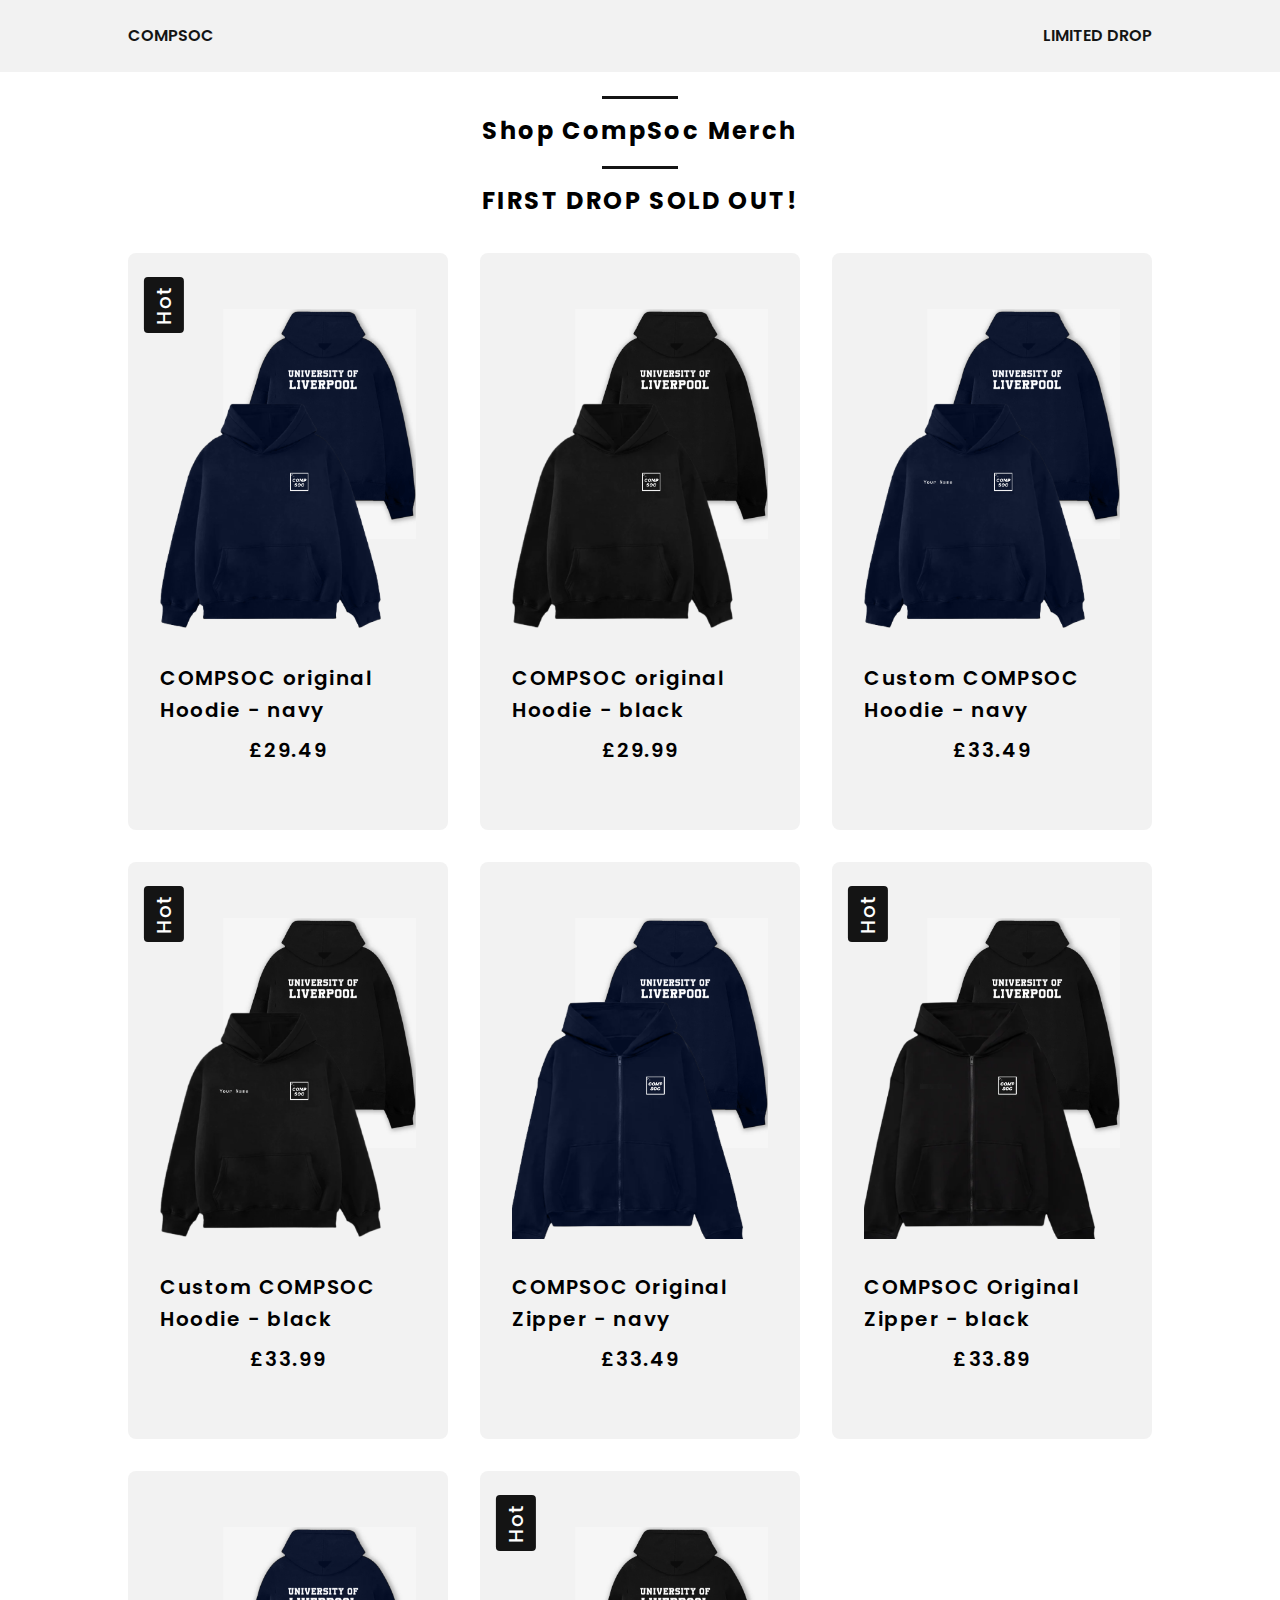
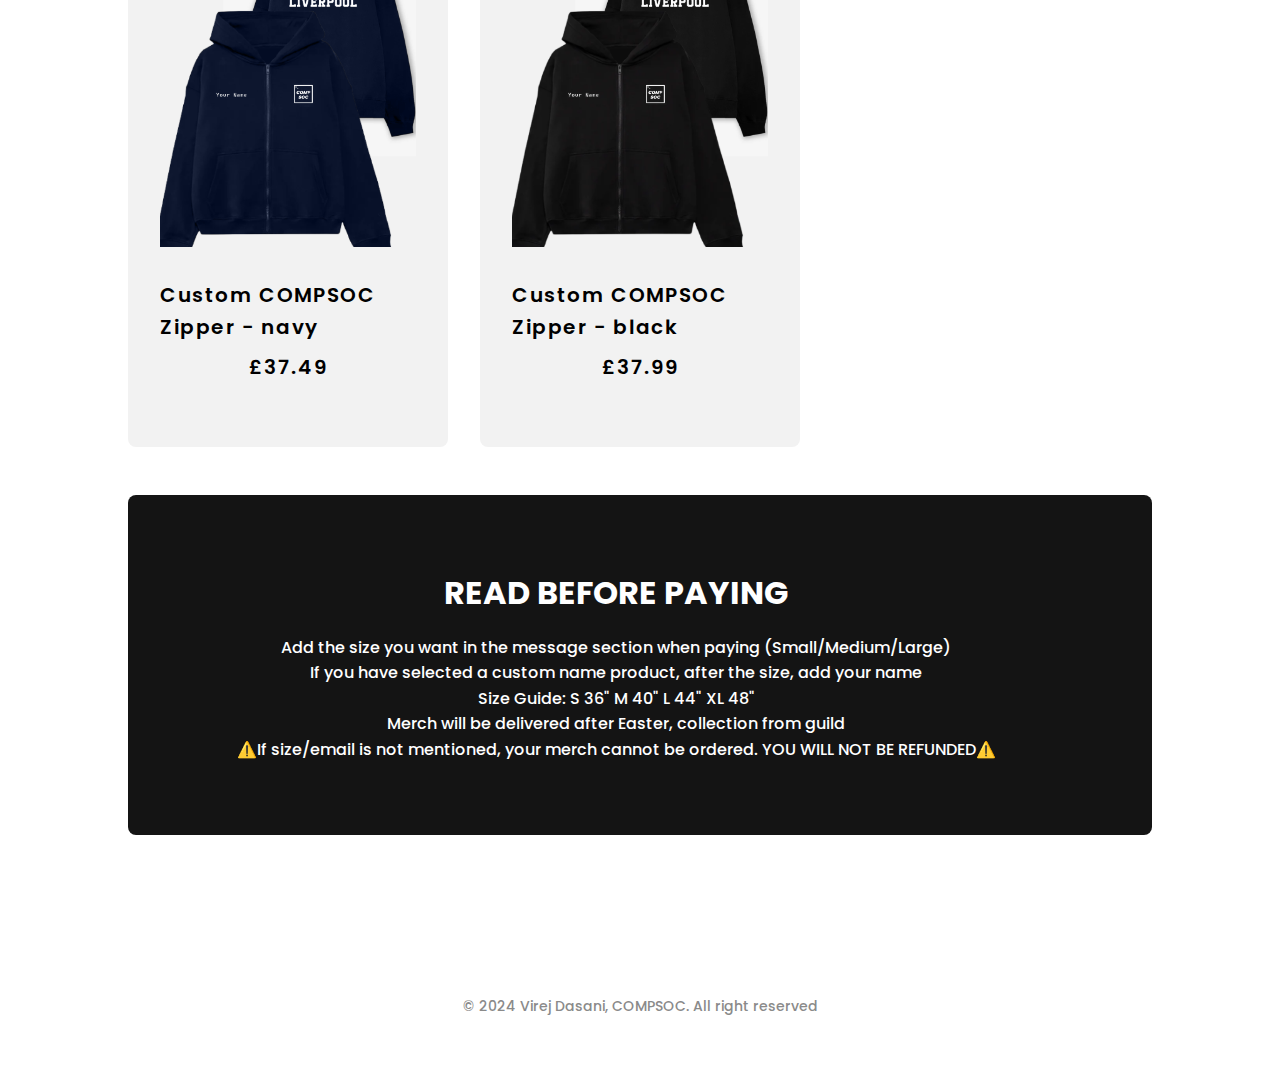
<file: index.html>
<!DOCTYPE html>
<html lang="en">

<head>
    <!-- Google tag (gtag.js) -->
    <script async src="https://www.googletagmanager.com/gtag/js?id=G-Y949ZF0F2F"></script>
    <script>
        window.dataLayer = window.dataLayer || [];

        function gtag() {
            dataLayer.push(arguments);
        }
        gtag('js', new Date());

        gtag('config', 'G-Y949ZF0F2F');
    </script>
    <meta charset="UTF-8">
    <meta http-equiv="X-UA-Compatible" content="IE=edge">
    <meta name="viewport" content="width=device-width, initial-scale=1.0">
    <!-- favicon -->
    <link rel="icon" href="compsoclogo.png" type="image/png">
    <link rel="stylesheet" href="assets/css/styles.css">
    <link href='https://unpkg.com/boxicons@2.1.4/css/boxicons.min.css' rel='stylesheet'>
    <title>Shop COMPSOC</title>
</head>

<body>
    <header class="l-header" id="header">
        <nav class="nav bd-grid">
            <a href="#" class="nav_logo">COMPSOC</a>
            <a href="#" class="nav_logo">LIMITED DROP</a>
        </nav>
    </header>

    <section class="featured section" id="featured">
        <h2 class="section-title">Shop CompSoc Merch</h2>
        <!-- <h2 class="section-title">VERY LIMITED STOCK AVAILABLE </br>DM us on Instagram to order</h2> -->
        <h2 class="section-title">FIRST DROP SOLD OUT!</h2>

        <!-- <h2 class="section-countdown" id="countdown">Available for </h2> -->
        <div class="featured_container bd-grid">
            <article class="hoodies">
                <div class="hoodies_sale">Hot</div>
                <img src="./finalMockups/originalBlueNoName.png" alt="" class="hoodies_img">
                <span class="hoodie_name">COMPSOC original Hoodie - navy</span>
                <!-- <p class="collection_desc">Available in black & navy blue</p> -->
                <span class="hoodie_price">£29.49</span>
                <!-- <a href="https://monzo.me/virejdasani/29.49?d=ADD SIZE HERE (S/M/L), your@gmail.com, Your Name (if custom)" -->
                <!-- class="button-light">Get -->
                <!-- now <i class='bx bx-right-arrow button-icon'></i></a> -->
            </article>
            <article class="hoodies">
                <img src="./finalMockups/originalBlackNoName.png" alt="" class="hoodies_img">
                <span class="hoodie_name">COMPSOC original Hoodie - black</span>
                <!-- <p class="collection_desc">Available in black & navy blue</p> -->
                <span class="hoodie_price">£29.99</span>
                <!-- <a href="https://monzo.me/virejdasani/29.99?d=ADD SIZE HERE (S/M/L), your@gmail.com, Your Name (if custom)" -->
                <!-- class="button-light">Get -->
                <!-- now <i class='bx bx-right-arrow button-icon'></i></a> -->
            </article>
            <article class="hoodies">
                <img src="./finalMockups/originalBlueName.png" alt="" class="hoodies_img">
                <span class="hoodie_name">Custom COMPSOC Hoodie - navy</span>
                <!-- <p class="collection_desc">Available in black & navy blue</p> -->
                <span class="hoodie_price">£33.49</span>
                <!-- <a href="https://monzo.me/virejdasani/33.49?d=ADD SIZE HERE (S/M/L), your@gmail.com, Your Name (if custom)" -->
                <!-- class="button-light">Get -->
                <!-- now <i class='bx bx-right-arrow button-icon'></i></a> -->
            </article>
            <article class="hoodies">
                <div class="hoodies_sale">Hot</div>
                <img src="./finalMockups/originalBlackName.png" alt="" class="hoodies_img">
                <span class="hoodie_name">Custom COMPSOC Hoodie - black</span>
                <!-- <p class="selling_fast hoodie_name">Selling fast</p> -->
                <span class="hoodie_price">£33.99</span>
                <!-- <a href="https://monzo.me/virejdasani/33.99?d=ADD SIZE HERE (S/M/L), your@gmail.com, Your Name (if custom)" -->
                <!-- class="button-light">Get -->
                <!-- now <i class='bx bx-right-arrow button-icon'></i></a> -->
            </article>

            <article class="hoodies">
                <img src="./finalMockups/zipperBlueNoName.png" alt="" class="hoodies_img">
                <span class="hoodie_name">COMPSOC Original Zipper - navy</span>
                <!-- <p class="collection_desc">Available in black & navy blue</p> -->
                <span class="hoodie_price">£33.49</span>
                <!-- <a href="https://monzo.me/virejdasani/33.49?d=ADD SIZE HERE (S/M/L), your@gmail.com, Your Name (if custom)" -->
                <!-- class="button-light">Get -->
                <!-- now <i class='bx bx-right-arrow button-icon'></i></a> -->
            </article>
            <article class="hoodies">
                <div class="hoodies_sale">Hot</div>
                <img src="./finalMockups/zipperBlackNoName.png" alt="" class="hoodies_img">
                <span class="hoodie_name">COMPSOC Original Zipper - black</span>
                <!-- <p class="collection_desc">Available in black & navy blue</p> -->
                <span class="hoodie_price">£33.89</span>
                <!-- <a href="https://monzo.me/virejdasani/33.89?d=ADD SIZE HERE (S/M/L), your@gmail.com, Your Name (if custom)" -->
                <!-- class="button-light">Get -->
                <!-- now <i class='bx bx-right-arrow button-icon'></i></a> -->
            </article>
            <article class="hoodies">
                <!-- <div class="hoodies_sale">New</div> -->
                <img src="./finalMockups/zipperBlueName.png" alt="" class="hoodies_img">
                <span class="hoodie_name">Custom COMPSOC Zipper - navy</span>
                <!-- <p class="collection_desc">Available in black & navy blue</p> -->
                <span class="hoodie_price">£37.49</span>
                <!-- <a href="https://monzo.me/virejdasani/37.49?d=ADD SIZE HERE (S/M/L), your@gmail.com, Your Name (if custom)" -->
                <!-- class="button-light">Get -->
                <!-- now <i class='bx bx-right-arrow button-icon'></i></a> -->
            </article>
            <article class="hoodies">
                <div class="hoodies_sale">Hot</div>
                <img src="./finalMockups/zipperBlackName.png" alt="" class="hoodies_img">
                <span class="hoodie_name">Custom COMPSOC Zipper - black</span>
                <!-- <p class="collection_desc">Available in black & navy blue</p> -->
                <span class="hoodie_price">£37.99</span>
                <!-- <a href="https://monzo.me/virejdasani/37.99?d=ADD SIZE HERE (S/M/L), your@gmail.com, Your Name (if custom)" -->
                <!-- class="button-light">Get -->
                <!-- now <i class='bx bx-right-arrow button-icon'></i></a> -->
            </article>
        </div>
    </section>

    <section newsletter section>
        <div class="newsletter_container bd-grid">
            <div>
                <!-- ⚠️ -->
                <h3 class="newsletter_title">READ BEFORE PAYING</h3>
                <p class="newsletter_description">Add the size you want in the message section when paying
                    (Small/Medium/Large)</p>
                <p class="newsletter_description">If you have selected a custom name product, after the size,
                    add your
                    name</p>
                <p class="newsletter_description">Size Guide: S 36" M 40" L 44" XL 48"</p>
                <p class="newsletter_description">Merch will be delivered after Easter, collection from guild</p>
                <p class="newsletter_description">⚠️If size/email is not mentioned, your merch cannot be ordered. YOU
                    WILL NOT BE REFUNDED⚠️</p>

                <!-- <a href="" class="button">Proceed to checkout <i class='bx bx-right-arrow button-icon'></i></a> -->
            </div>
        </div>
    </section>
    </main>

    <footer class="section">
        <p class="footer_cr">&#169; 2024 Virej Dasani, COMPSOC. All right reserved</p>
    </footer>

    <script src="assets/js/main.js"></script>
</body>

</html>
</file>
<file: assets/css/styles.css>
@import url("https://fonts.googleapis.com/css2?family=Poppins:wght@400;500;600;700&display=swap");

:root {
    --header-height: 3rem;

    --font-medium: 500;
    --font-semi-bold: 600;
    --font-bold: 700;

    --dark-color: #141414;
    --dark-color-light: #8a8a8a;
    --dark-color-lighten: #f2f2f2;
    --white-color: #fff;

    --body-font: "Poppins", sans-serif;
    --big-font-size: 1.25rem;
    --bigger-font-size: 1.5rem;
    --bigest-font-size: 2rem;
    --h2-font-size: 1.25rem;
    --normal-font-size: 0.938rem;
    --smaller-font-size: 0.813;

    --mb-1: 0.5rem;
    --mb-2: 1rem;
    --mb-3: 1.5rem;
    --mb-4: 2rem;
    --mb-5: 2.5rem;
    --mb-6: 3rem;

    --z-fixed: 100;
}

@media screen and (min-width: 768px) {
    :root {
        --big-font-size: 1.5rem;
        --bigger-font-size: 2rem;
        --bigest-font-size: 3rem;
        --normal-font-size: 1rem;
        --smaller-font-size: 0.875rem;
    }
}

*,
::before,
::after {
    box-sizing: border-box;
}

html {
    scroll-behavior: smooth;
}

body {
    margin: var(--header-height) 0 0 0;
    font-family: var(--body-font);
    font-size: var(--normal-font-size);
    font-weight: var(--font-medium);
    line-height: 1.6;
}

h1,
h2,
h3,
p,
ul {
    margin: 0;
}

ul {
    padding: 0;
    list-style-type: none;
}

a {
    text-decoration: none;
    color: var(--dark-color);
}

img {
    max-width: 100%;
    height: auto;
    display: block;
}

.section {
    padding: 5rem 0 2rem;
}

.section-title {
    position: relative;
    font-size: var(--big-font-size);
    margin-bottom: var(--mb-4);
    text-align: center;
    letter-spacing: 0.1em;
}

.section-title::after {
    content: "";
    position: absolute;
    width: 56px;
    height: 0.18rem;
    top: -1rem;
    left: 0;
    right: 0;
    margin: auto;
    background-color: var(--dark-color);
}

.bd-grid {
    max-width: 1024px;
    display: grid;
    grid-template-columns: 100%;
    column-gap: 2rem;
    width: calc(100% - 2rem);
    margin-left: var(--mb-2);
    margin-right: var(--mb-2);
}

.l-header {
    width: 100%;
    position: fixed;
    top: 0;
    left: 0;
    z-index: var(--z-fixed);
    background-color: var(--dark-color-lighten);
}

.nav {
    height: var(--header-height);
    display: flex;
    justify-content: space-between;
    align-items: center;
}

@media screen and (max-width: 768px) {
    .nav_menu {
        position: fixed;
        top: var(--header-height);
        left: -100%;
        width: 70%;
        height: 100vh;
        padding: 2rem;
        background-color: var(--white-color);
        transition: 0.5s;
    }
}

.nav_item {
    margin-bottom: var(--mb-4);
}

.nav_logo {
    font-weight: var(--font-semi-bold);
}

.nav_toggle,
.nav_shop {
    font-size: 1.3rem;
    cursor: pointer;
}

.show {
    left: 0;
}

.active {
    position: relative;
}

.active {
    background: rgb(138, 138, 138);
    color: transparent;
    -webkit-background-clip: text;
    background-clip: text;
}

.scroll-header {
    background-color: var(--white-color);
    box-shadow: 0 2px 4px rgba(0, 0, 0, 0.1);
}

.home {
    background-color: var(--dark-color-lighten);
    overflow: hidden;
}

.home_container {
    height: calc(100vh - var(--header-height));
}

.home_hoodies {
    position: relative;
    display: flex;
    justify-content: center;
    align-self: center;
}

.home_img {
    position: relative;
    top: 1rem;
    max-width: initial;
    width: 220px;
    transform: var(--rotate-img);
}

.home_new {
    display: block;
    font-size: var(--smaller-font-size);
    font-weight: var(--font-semi-bold);
    margin-top: 10%;
}

.home_title {
    font-size: var(--bigger-font-size);
    margin-bottom: var(--mb-1);
}

.home_description {
    margin-bottom: var(--mb-6);
}

.button {
    display: inline-block;
    background-color: var(--dark-color);
    color: var(--white-color);
    padding: 1.125rem 2rem;
    font-weight: var(--font-medium);
    border-radius: .5rem;
    transition: .3s;
}

.button:hover {
    transform: translateY(-.25rem);
}

.button-light {
    display: inline-flex;
    color: var(--dark-color);
    font-weight: var(--font-bold);
    align-items: center;
}

.button-icon {
    font-size: 1.25rem;
    margin-left: var(--mb-1);
    transition: .3s;
}

.button-light:hover .button-icon {
    transform: translateX(.25rem);
}

.featured_container {
    grid-row-gap: 2rem;
    grid-template-columns: repeat(auto-fit, minmax(300px, 1fr));
}

.hoodies {
    display: flex;
    align-items: center;
    position: relative;
    flex-direction: column;
    padding: 2rem;
    background-color: var(--dark-color-lighten);
    border-radius: .5rem;
    transition: .5s;
}

.hoodies_sale {
    position: absolute;
    left: .5rem;
    background-color: var(--dark-color);
    color: var(--white-color);
    padding: .25rem .5rem;
    border-radius: .25rem;
    font-size: var(--h2-font-size);
    transform: rotate(-90deg);
    letter-spacing: .1rem;
}

.hoodies_img {
    width: 270px;
    margin-top: var(--mb-3);
    margin-bottom: var(--mb-4);
}

.hoodie_name,
.hoodie_price {
    font-size: var(--h2-font-size);
    letter-spacing: .1rem;
    font-weight: var(--font-semi-bold);
}

.hoodie_name {
    margin-bottom: var(--mb-1);
}

.hoodie_price {
    margin-bottom: var(--mb-4);
}

.hoodies:hover {
    transform: translateY(-.5rem);
}

.hoodies_pages {
    margin-top: var(--mb-6);
}

.hoodies_pag {
    padding: .5rem 1rem;
    border: 1px solid var(--dark-color)
}

.hoodies_pag:hover {
    background-color: var(--dark-color);
    color: white;
}

.collection_container {
    row-gap: 2rem;
    justify-content: center;
}

.collection_card {
    position: relative;
    display: flex;
    height: 570px;
    background-color: var(--dark-color-lighten);
    padding: 2rem;
    border-radius: .5rem;
    transition: .3s;
}

.collection_data {
    align-self: self-start;
}

.collection_img {
    position: absolute;
    width: 320px;
    top: 65%;
    bottom: 0;
    left: 0;
    right: 0;
    margin: auto;
    margin-top: -20px;
    transform: translateY(-50%);
}

.collection_name {
    font-size: var(--bigger-font-size);
    margin-bottom: .25rem;
}

.collection_desc {
    margin-bottom: var(--mb-2);
}

.collection_card:hover {
    transform: translateY(-.5rem);
}

.offert_container {
    grid-template-columns: 55% 45%;
    column-gap: 0;
    background-color: var(--dark-color-lighten);
    border-radius: .5rem;
    justify-content: center;
}

.offert_data {
    padding: 4rem 0 4rem 1.5rem;
}

.offert_title {
    font-size: var(--bigest-font-size);
    margin-bottom: .25rem;
}

.offert_desc {
    margin-bottom: var(--mb-3);
}

.offert_img {
    padding-top: 10%;
    width: 160px;
    align-self: self-end;
}

.new_container {
    grid-row-gap: 2rem;
}

.new_hoodies {
    display: flex;
    flex-direction: column;
    justify-content: center;
    background-color: var(--dark-color-lighten);
    border-radius: .5rem;
    padding: 2rem;
}

.new_hoodies_img {
    width: 276px;
    margin-bottom: var(--mb-3);
}

.new_title {
    font-size: var(--bigger-font-size);
    margin-bottom: .25rem;
}

.new_price {
    display: block;
    margin-bottom: var(--mb-3);
}

.new_hoodie {
    display: grid;
    grid-gap: 1.5rem;
    grid-template-columns: repeat(auto-fit, minmax(270px, 1fr));
}

.new_hoodie_card {
    position: relative;
    background-color: var(--dark-color-lighten);
    border-radius: .5rem;
    display: grid;
    padding: 3.5rem 1.5rem;
    overflow: hidden;
    justify-content: center;
}

.new_hoodie_img {
    width: 220px;
}

.new_hoodie_overlay {
    position: absolute;
    left: 0;
    bottom: -100%;
    width: 100%;
    height: 100%;
    display: flex;
    justify-content: center;
    align-items: center;
    background-color: rgba(138, 138, 138, .3);
    transition: .5s;
}

.new_hoodie_card:hover .new_hoodie_overlay {
    bottom: 0;
}

.newsletter_container {
    background-color: var(--dark-color);
    color: var(--white-color);
    padding: 2rem .5rem;
    border-radius: .5rem;
    text-align: center;
}

.newsletter_title {
    font-size: var(--bigger-font-size);
    margin-bottom: var(--mb-2);
}

.newsletter_description {
    margin-bottom: var(--mb-5);
}

.newsletter_subscribe {
    display: flex;
    column-gap: .5rem;
    background-color: var(--white-color);
    padding: .5rem;
    border-radius: .5rem;
}

.newsletter_input {
    border: none;
    outline: none;
    width: 90%;
    font-size: var(--normal-font-size);
}

.newsletter_input::placeholder {
    color: var(--dark-color);
    font-family: var(--body-font);
    font-size: var(--normal-font-size);
    font-weight: var(--font-semi-bold);
    opacity: .5;
}

.footer_container {
    grid-template-columns: repeat(auto-fit, minmax(220px, 1fr));
}

.footer_box {
    margin-bottom: var(--mb-4);
}

.footer_title {
    font-size: var(--big-font-size);
}

.foooter_link {
    display: block;
    width: max-content;
    margin-bottom: var(--mb-1);
}

.footer_social {
    font-size: 1.5rem;
    margin-right: 1.25rem;
}

.footer_cr {
    padding-top: 3rem;
    font-size: var(--smaller-font-size);
    color: var(--dark-color-light);
    text-align: center;
}

@media screen and (min-width: 576px) {
    .collection_container {
        grid-template-columns: 615px;
    }

    .collection_img {
        width: 340px;
    }

    .offert_container {
        grid-template-columns: max-content max-content;
    }

    .offert_img {
        width: 200px;
        margin-left: var(--mb-3);

    }

    .offert_data,
    .offert_desc,
    .offert_title {
        align-self: center;
    }

    .offert_data {
        text-align: center;
    }

    .new_hoodies {
        align-items: center;
    }
}

@media screen and (min-width: 768px) {
    body {
        margin: 0;
    }

    .section {
        padding: 7rem 0 3rem;
    }

    .section-title::after {
        width: 76px;
    }

    .nav {
        height: calc(var(--header-height) + 1.5rem);
    }

    .nav_menu {
        margin-left: auto;
    }

    .nav_list {
        display: flex;
    }

    .nav_item {
        margin-left: var(--mb-6);
        margin-bottom: 0;
    }

    .nav_toggle {
        display: none;
    }

    .home_container {
        height: 100vh;
        grid-template-columns: max-content max-content;
        justify-content: center;
        align-items: center;
    }

    .home_hoodies {
        order: 1;
    }

    .home_img {
        width: 320px;
        top: 3.5rem;
        right: 0;
        left: -1rem;
    }

    .newsletter_container {
        grid-template-columns: max-content max-content;
        justify-content: center;
        align-items: center;
        padding: 4.5rem 2rem;
        column-gap: 3rem;
    }

    .newsletter_description {
        margin-bottom: 0;
    }

    .newsletter_subscribe {
        width: 360px;
        height: max-content;
    }
}

@media screen and (min-width: 1024px) {
    .bd-grid {
        margin-left: auto;
        margin-right: auto;
    }

    .home_container {
        column-gap: 8rem;
    }

    .collection_container {
        grid-template-columns: repeat(2, 415px);
    }

    .new_container {
        grid-template-columns: max-content 1fr;
    }

    .new_hoodies {
        align-items: initial;
        justify-content: center;
        padding: 1rem 2rem;
    }
}

.section-countdown {
    display: flex;
    justify-content: center;
    align-items: center;
    text-align: center;
    margin-bottom: var(--mb-6);
    font-weight: 600;
}

.selling_fast {
    /* italics, thin bold */
    font-style: italic;
    font-weight: 300;
    /* left align */
    text-align: left;
}
</file>
